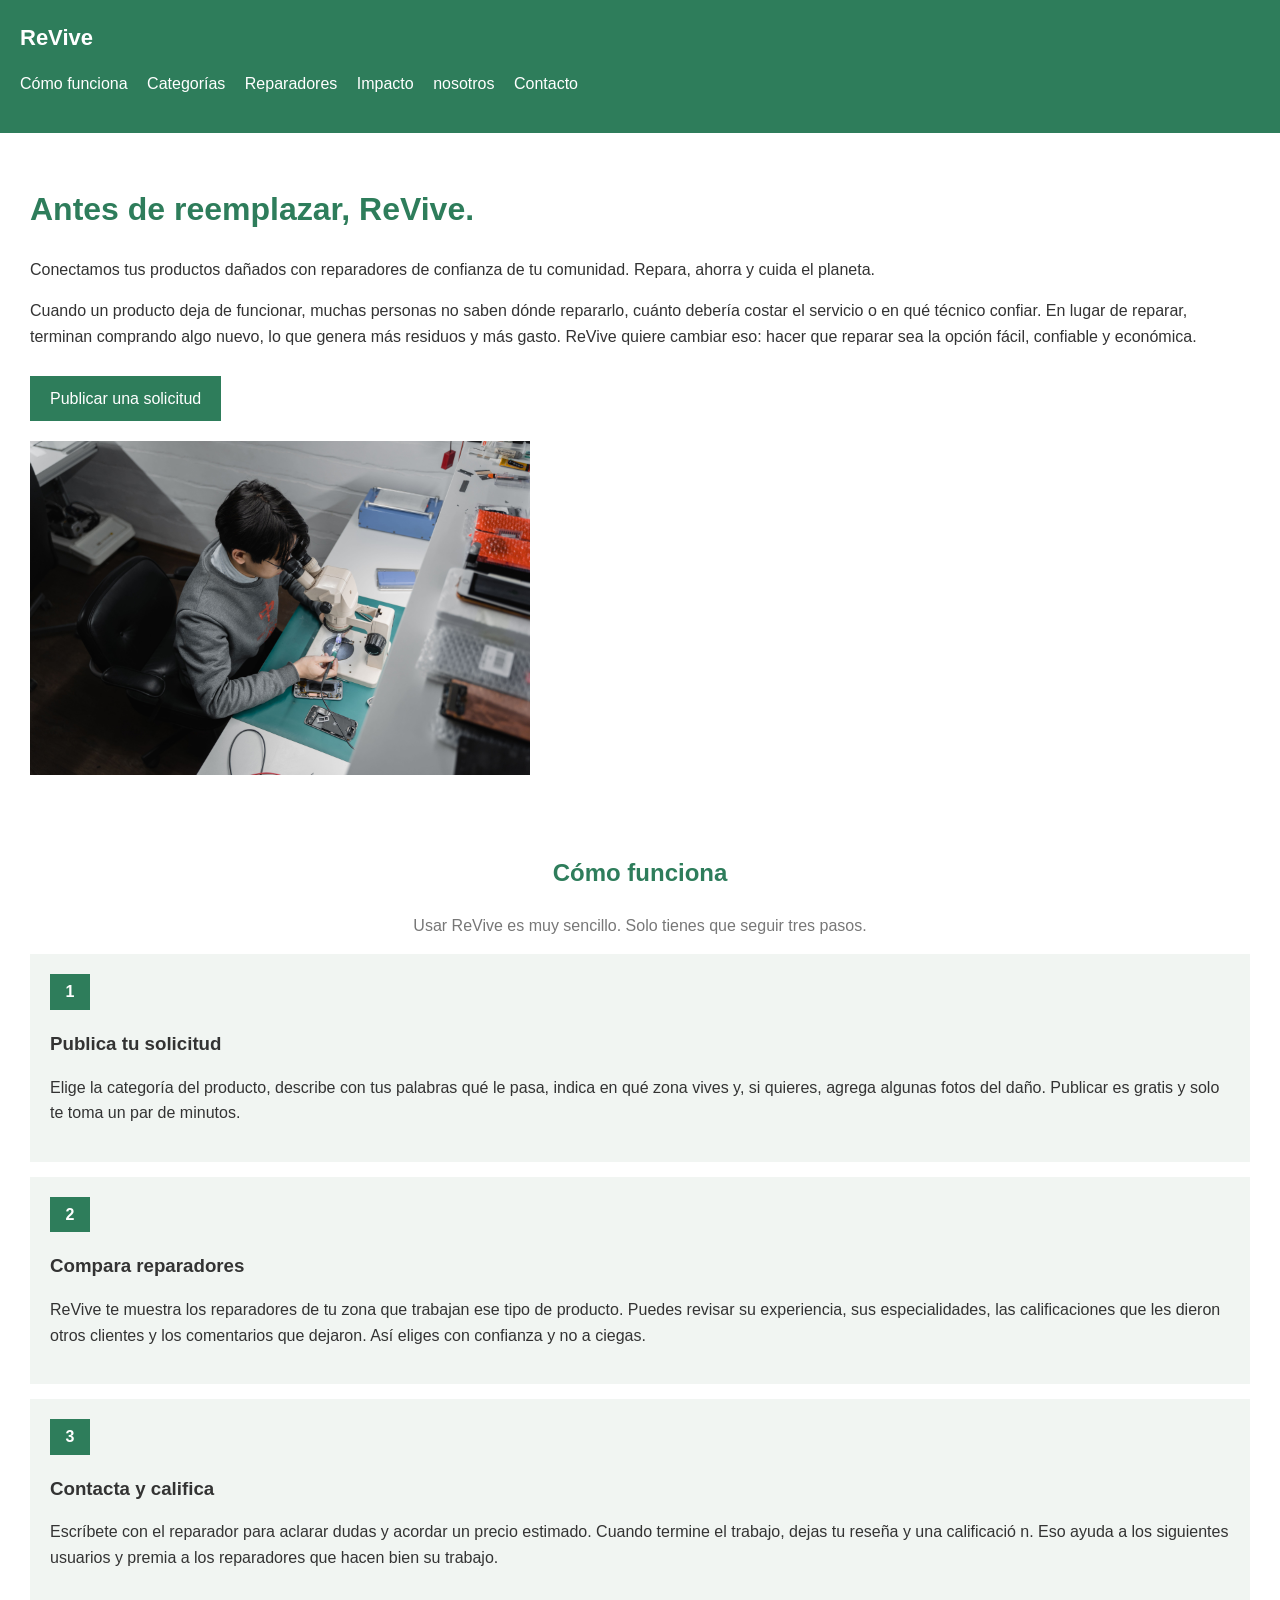
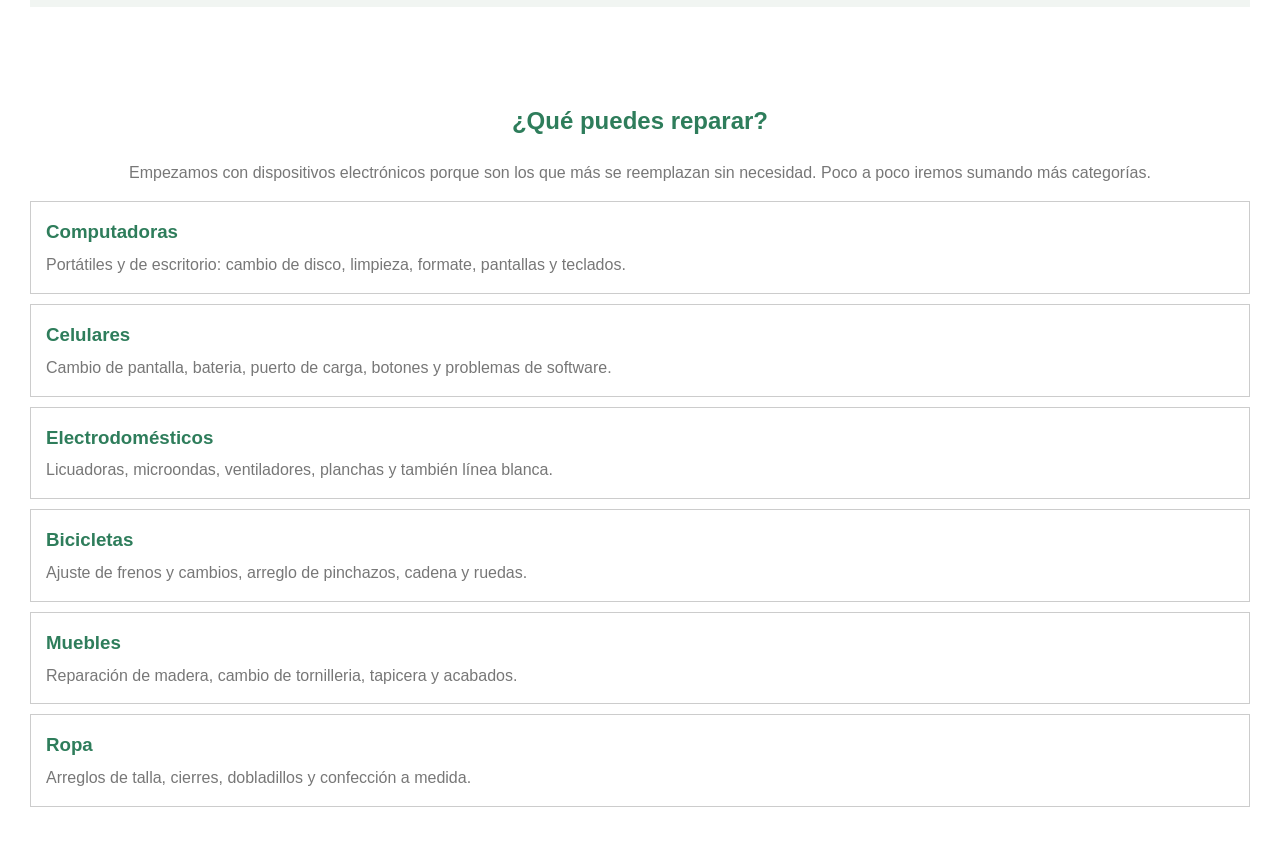
<file: html/index.html>
<!DOCTYPE html>
<html lang="es">

<head>
  <meta charset="UTF-8">
  <title>ReVive - Antes de reemplazar, repara</title>
  <link rel="stylesheet" href="../css/estilos.css">
</head>

<body>

  <header>
    <p class="logo">ReVive</p>

    <ul>
      <li><a href="#como-funciona">Cómo funciona</a></li>
      <li><a href="#categorias">Categorías</a></li>
      <li><a href="#reparadores">Reparadores</a></li>
      <li><a href="#impacto">Impacto</a></li>
      <li><a href="../html/nosotros.html">nosotros</a></li>
      <li><a href="../html/contacto.html">Contacto</a></li>
    </ul>
  </header>

  <div class="contenido">
    <h1>Antes de reemplazar, ReVive.</h1>

    <p>
      Conectamos tus productos dañados con reparadores de confianza de tu
      comunidad. Repara, ahorra y cuida el planeta.
    </p>

    <p>
      Cuando un producto deja de funcionar, muchas personas no saben dónde
      repararlo, cuánto debería costar el servicio o en qué técnico confiar.
      En lugar de reparar, terminan comprando algo nuevo, lo que genera más
      residuos y más gasto. ReVive quiere cambiar eso: hacer que reparar sea
      la opción fácil, confiable y económica.
    </p>

    <a href="#" class="boton">Publicar una solicitud</a>

    <img src="../img/hero.jpg" alt="Persona reparando un teléfono celular">
  </div>

  <div class="seccion" id="como-funciona">
    <h2>Cómo funciona</h2>
    <p class="texto-centro">Usar ReVive es muy sencillo. Solo tienes que seguir tres pasos.</p>

    <div class="paso">
      <p class="numero">1</p>
      <h3>Publica tu solicitud</h3>
      <p>
        Elige la categoría del producto, describe con tus palabras qué le pasa,
        indica en qué zona vives y, si quieres, agrega algunas fotos del daño.
        Publicar es gratis y solo te toma un par de minutos.
      </p>
    </div>

    <div class="paso">
      <p class="numero">2</p>
      <h3>Compara reparadores</h3>
      <p>
        ReVive te muestra los reparadores de tu zona que trabajan ese tipo de
        producto. Puedes revisar su experiencia, sus especialidades, las
        calificaciones que les dieron otros clientes y los comentarios que
        dejaron. Así eliges con confianza y no a ciegas.
      </p>
    </div>

    <div class="paso">
      <p class="numero">3</p>
      <h3>Contacta y califica</h3>
      <p>
        Escríbete con el reparador para aclarar dudas y acordar un precio
        estimado. Cuando termine el trabajo, dejas tu reseña y una
        calificació n. Eso ayuda a los siguientes usuarios y premia a los
        reparadores que hacen bien su trabajo.
      </p>
    </div>
  </div>

  <div class="seccion" id="categorias">
    <h2>¿Qué puedes reparar?</h2>
    <p class="texto-centro">
      Empezamos con dispositivos electrónicos porque son los que más se
      reemplazan sin necesidad. Poco a poco iremos sumando más categorías.
    </p>

    <div class="categoria">
      <h3>Computadoras</h3>
      <p>Portátiles y de escritorio: cambio de disco, limpieza, formate, pantallas y teclados.</p>
    </div>

    <div class="categoria">
      <h3>Celulares</h3>
      <p>Cambio de pantalla, bateria, puerto de carga, botones y problemas de software.</p>
    </div>

    <div class="categoria">
      <h3>Electrodomésticos</h3>
      <p>Licuadoras, microondas, ventiladores, planchas y también línea blanca.</p>
    </div>

    <div class="categoria">
      <h3>Bicicletas</h3>
      <p>Ajuste de frenos y cambios, arreglo de pinchazos, cadena y ruedas.</p>
    </div>

    <div class="categoria">
      <h3>Muebles</h3>
      <p>Reparación de madera, cambio de tornilleria, tapicera y acabados.</p>
    </div>

    <div class="categoria">
      <h3>Ropa</h3>
      <p>Arreglos de talla, cierres, dobladillos y confección a medida.</p>
    </div>
  </div>
</body>

</html>
</file>
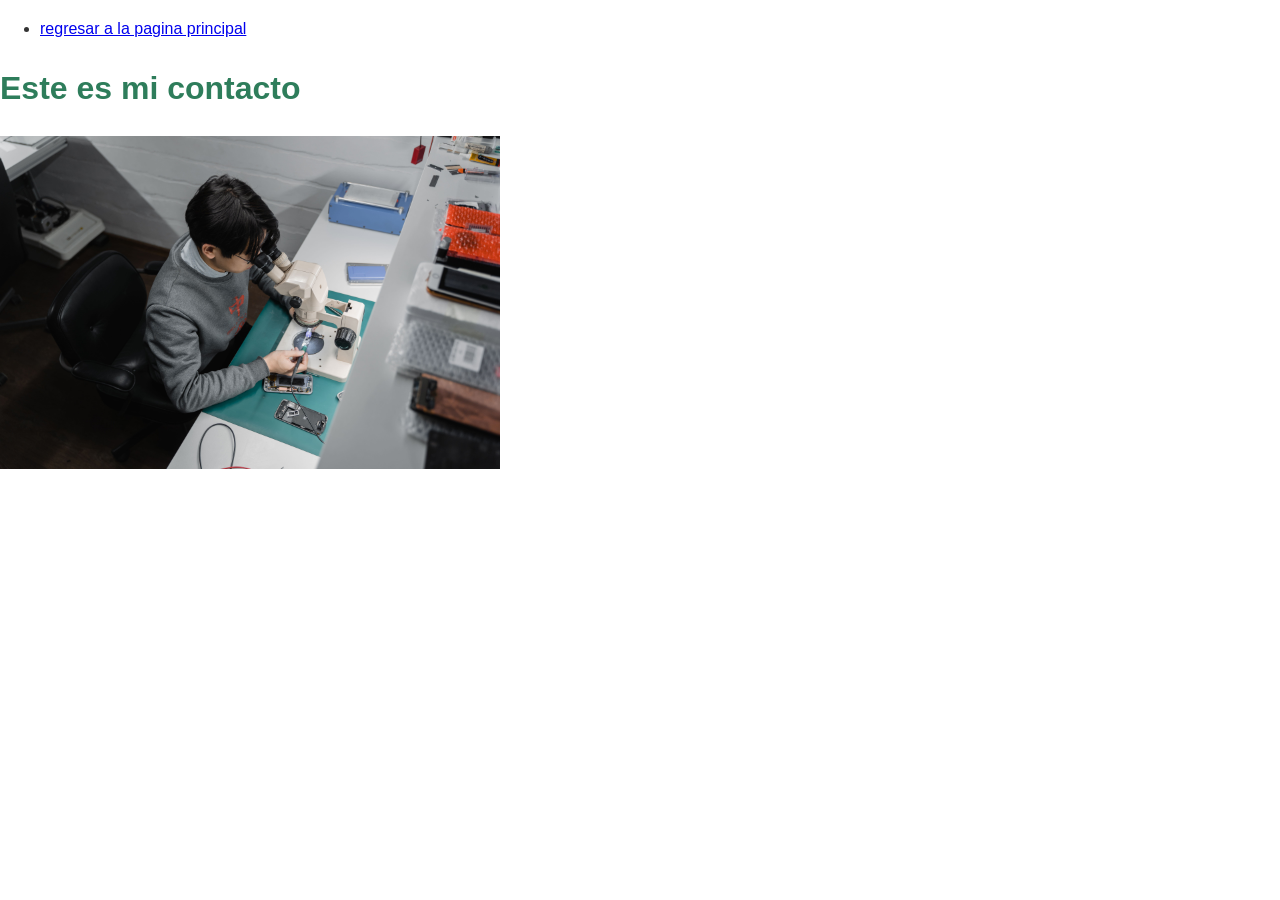
<file: html/contacto.html>
<!DOCTYPE html>
<html lang="es">
<head>
    <meta charset="UTF-8">
    <meta name="viewport" content="width=device-width, initial-scale=1.0">
    <link rel="stylesheet" href="../css/contacto.css">
    <title>Document</title>
</head>
  <ul>
      <li><a href="../html/index.html">regresar a la pagina principal</a></li>
    </ul>
<h1>Este es mi contacto</h1>
<img src="../img/hero.jpg"/>
<body>
    
</body>
</html>
</file>
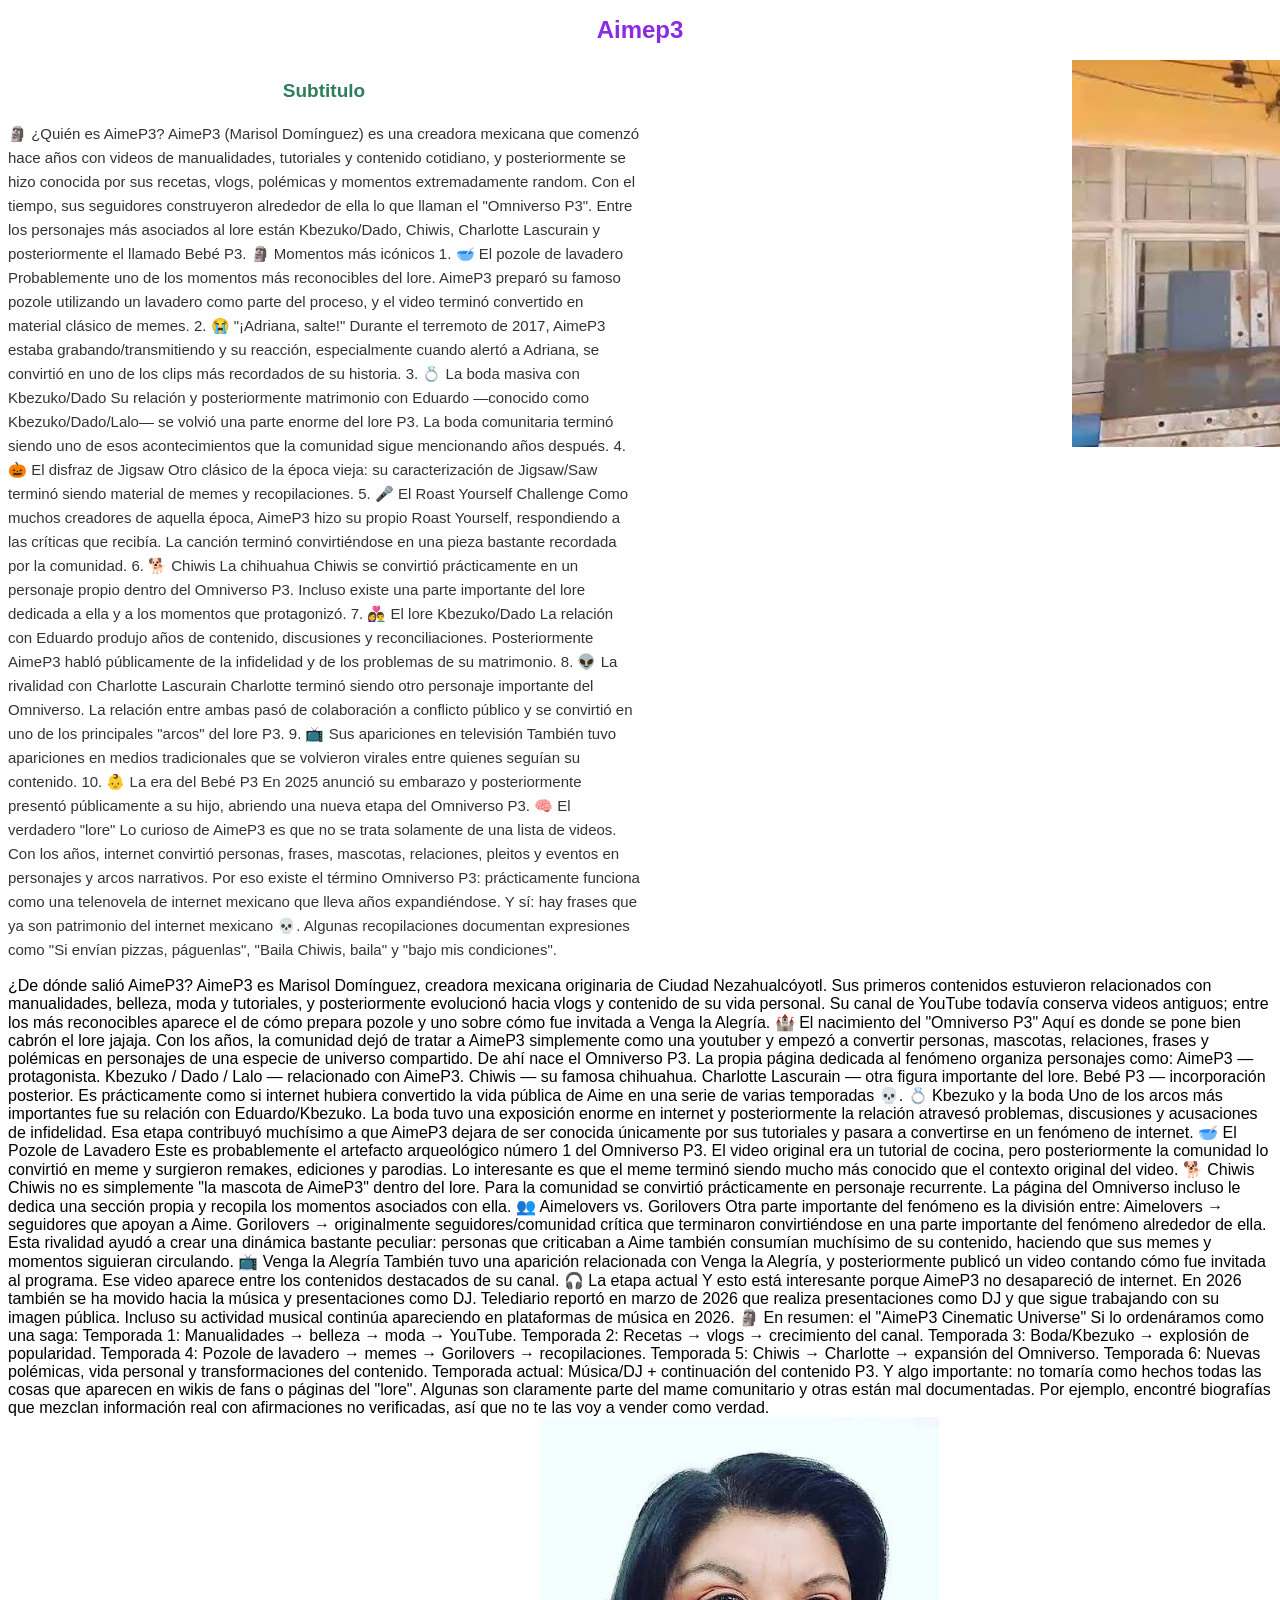
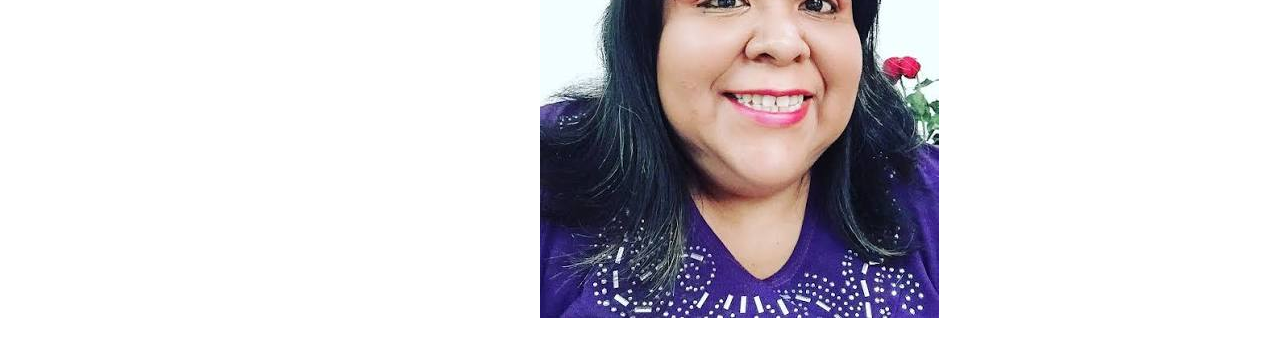
<file: html/indexpract.html>
<!DOCTYPE html>
<html lang="es">
<head>
    <meta charset="UTF-8">
    <meta name="viewport" content="width=device-width, initial-scale=1.0">
    <link rel="stylesheet" href="../css/style.css">
    <title>Document</title>
</head>
<h1><center>Aimep3</center></h1>
<body>
    <div class="flex">
        <div class="cuerpo">
            <h2>Subtitulo</h2>
        <P>🗿 ¿Quién es AimeP3?

AimeP3 (Marisol Domínguez) es una creadora mexicana que comenzó hace años con videos de manualidades, tutoriales y contenido cotidiano, y posteriormente se hizo conocida por sus recetas, vlogs, polémicas y momentos extremadamente random. Con el tiempo, sus seguidores construyeron alrededor de ella lo que llaman el "Omniverso P3".

Entre los personajes más asociados al lore están Kbezuko/Dado, Chiwis, Charlotte Lascurain y posteriormente el llamado Bebé P3.

🗿 Momentos más icónicos

1. 🥣 El pozole de lavadero
Probablemente uno de los momentos más reconocibles del lore. AimeP3 preparó su famoso pozole utilizando un lavadero como parte del proceso, y el video terminó convertido en material clásico de memes.

2. 😭 "¡Adriana, salte!"
Durante el terremoto de 2017, AimeP3 estaba grabando/transmitiendo y su reacción, especialmente cuando alertó a Adriana, se convirtió en uno de los clips más recordados de su historia.

3. 💍 La boda masiva con Kbezuko/Dado
Su relación y posteriormente matrimonio con Eduardo —conocido como Kbezuko/Dado/Lalo— se volvió una parte enorme del lore P3. La boda comunitaria terminó siendo uno de esos acontecimientos que la comunidad sigue mencionando años después.

4. 🎃 El disfraz de Jigsaw
Otro clásico de la época vieja: su caracterización de Jigsaw/Saw terminó siendo material de memes y recopilaciones.

5. 🎤 El Roast Yourself Challenge
Como muchos creadores de aquella época, AimeP3 hizo su propio Roast Yourself, respondiendo a las críticas que recibía. La canción terminó convirtiéndose en una pieza bastante recordada por la comunidad.

6. 🐕 Chiwis
La chihuahua Chiwis se convirtió prácticamente en un personaje propio dentro del Omniverso P3. Incluso existe una parte importante del lore dedicada a ella y a los momentos que protagonizó.

7. 👩‍❤️‍👨 El lore Kbezuko/Dado
La relación con Eduardo produjo años de contenido, discusiones y reconciliaciones. Posteriormente AimeP3 habló públicamente de la infidelidad y de los problemas de su matrimonio.

8. 👽 La rivalidad con Charlotte Lascurain
Charlotte terminó siendo otro personaje importante del Omniverso. La relación entre ambas pasó de colaboración a conflicto público y se convirtió en uno de los principales "arcos" del lore P3.

9. 📺 Sus apariciones en televisión
También tuvo apariciones en medios tradicionales que se volvieron virales entre quienes seguían su contenido.

10. 👶 La era del Bebé P3
En 2025 anunció su embarazo y posteriormente presentó públicamente a su hijo, abriendo una nueva etapa del Omniverso P3.

🧠 El verdadero "lore"

Lo curioso de AimeP3 es que no se trata solamente de una lista de videos. Con los años, internet convirtió personas, frases, mascotas, relaciones, pleitos y eventos en personajes y arcos narrativos. Por eso existe el término Omniverso P3: prácticamente funciona como una telenovela de internet mexicano que lleva años expandiéndose.

Y sí: hay frases que ya son patrimonio del internet mexicano 💀. Algunas recopilaciones documentan expresiones como "Si envían pizzas, páguenlas", "Baila Chiwis, baila" y "bajo mis condiciones".</P>
        </div>
    <div class="img">
    <img src="../img/images (1).jpg" alt="Aimep3 diciendo la celebre frase: Adriana salte - Aimep3 2017 "/>
    </div>
 </div>

    <div class="cont">
        <div class="txt">
            ¿De dónde salió AimeP3?

AimeP3 es Marisol Domínguez, creadora mexicana originaria de Ciudad Nezahualcóyotl. Sus primeros contenidos estuvieron relacionados con manualidades, belleza, moda y tutoriales, y posteriormente evolucionó hacia vlogs y contenido de su vida personal.

Su canal de YouTube todavía conserva videos antiguos; entre los más reconocibles aparece el de cómo prepara pozole y uno sobre cómo fue invitada a Venga la Alegría.

🏰 El nacimiento del "Omniverso P3"

Aquí es donde se pone bien cabrón el lore jajaja.

Con los años, la comunidad dejó de tratar a AimeP3 simplemente como una youtuber y empezó a convertir personas, mascotas, relaciones, frases y polémicas en personajes de una especie de universo compartido.

De ahí nace el Omniverso P3. La propia página dedicada al fenómeno organiza personajes como:

AimeP3 — protagonista.
Kbezuko / Dado / Lalo — relacionado con AimeP3.
Chiwis — su famosa chihuahua.
Charlotte Lascurain — otra figura importante del lore.
Bebé P3 — incorporación posterior.

Es prácticamente como si internet hubiera convertido la vida pública de Aime en una serie de varias temporadas 💀.

💍 Kbezuko y la boda

Uno de los arcos más importantes fue su relación con Eduardo/Kbezuko.

La boda tuvo una exposición enorme en internet y posteriormente la relación atravesó problemas, discusiones y acusaciones de infidelidad. Esa etapa contribuyó muchísimo a que AimeP3 dejara de ser conocida únicamente por sus tutoriales y pasara a convertirse en un fenómeno de internet.

🥣 El Pozole de Lavadero

Este es probablemente el artefacto arqueológico número 1 del Omniverso P3.

El video original era un tutorial de cocina, pero posteriormente la comunidad lo convirtió en meme y surgieron remakes, ediciones y parodias.

Lo interesante es que el meme terminó siendo mucho más conocido que el contexto original del video.

🐕 Chiwis

Chiwis no es simplemente "la mascota de AimeP3" dentro del lore.

Para la comunidad se convirtió prácticamente en personaje recurrente. La página del Omniverso incluso le dedica una sección propia y recopila los momentos asociados con ella.

👥 Aimelovers vs. Gorilovers

Otra parte importante del fenómeno es la división entre:

Aimelovers → seguidores que apoyan a Aime.

Gorilovers → originalmente seguidores/comunidad crítica que terminaron convirtiéndose en una parte importante del fenómeno alrededor de ella.

Esta rivalidad ayudó a crear una dinámica bastante peculiar: personas que criticaban a Aime también consumían muchísimo de su contenido, haciendo que sus memes y momentos siguieran circulando.

📺 Venga la Alegría

También tuvo una aparición relacionada con Venga la Alegría, y posteriormente publicó un video contando cómo fue invitada al programa. Ese video aparece entre los contenidos destacados de su canal.

🎧 La etapa actual

Y esto está interesante porque AimeP3 no desapareció de internet.

En 2026 también se ha movido hacia la música y presentaciones como DJ. Telediario reportó en marzo de 2026 que realiza presentaciones como DJ y que sigue trabajando con su imagen pública.

Incluso su actividad musical continúa apareciendo en plataformas de música en 2026.

🗿 En resumen: el "AimeP3 Cinematic Universe"

Si lo ordenáramos como una saga:

Temporada 1:
Manualidades → belleza → moda → YouTube.

Temporada 2:
Recetas → vlogs → crecimiento del canal.

Temporada 3:
Boda/Kbezuko → explosión de popularidad.

Temporada 4:
Pozole de lavadero → memes → Gorilovers → recopilaciones.

Temporada 5:
Chiwis → Charlotte → expansión del Omniverso.

Temporada 6:
Nuevas polémicas, vida personal y transformaciones del contenido.

Temporada actual:
Música/DJ + continuación del contenido P3.

Y algo importante: no tomaría como hechos todas las cosas que aparecen en wikis de fans o páginas del "lore". Algunas son claramente parte del mame comunitario y otras están mal documentadas. Por ejemplo, encontré biografías que mezclan información real con afirmaciones no verificadas, así que no te las voy a vender como verdad.
        </div>
    </div> 
    <footer>
        <div class="img2"><img src="../img/images.jpg" alt="Aimep3 diciendo la celebre frase: Adriana salte - Aimep3 2017 "/></div>
        
</body>
</html>
</file>
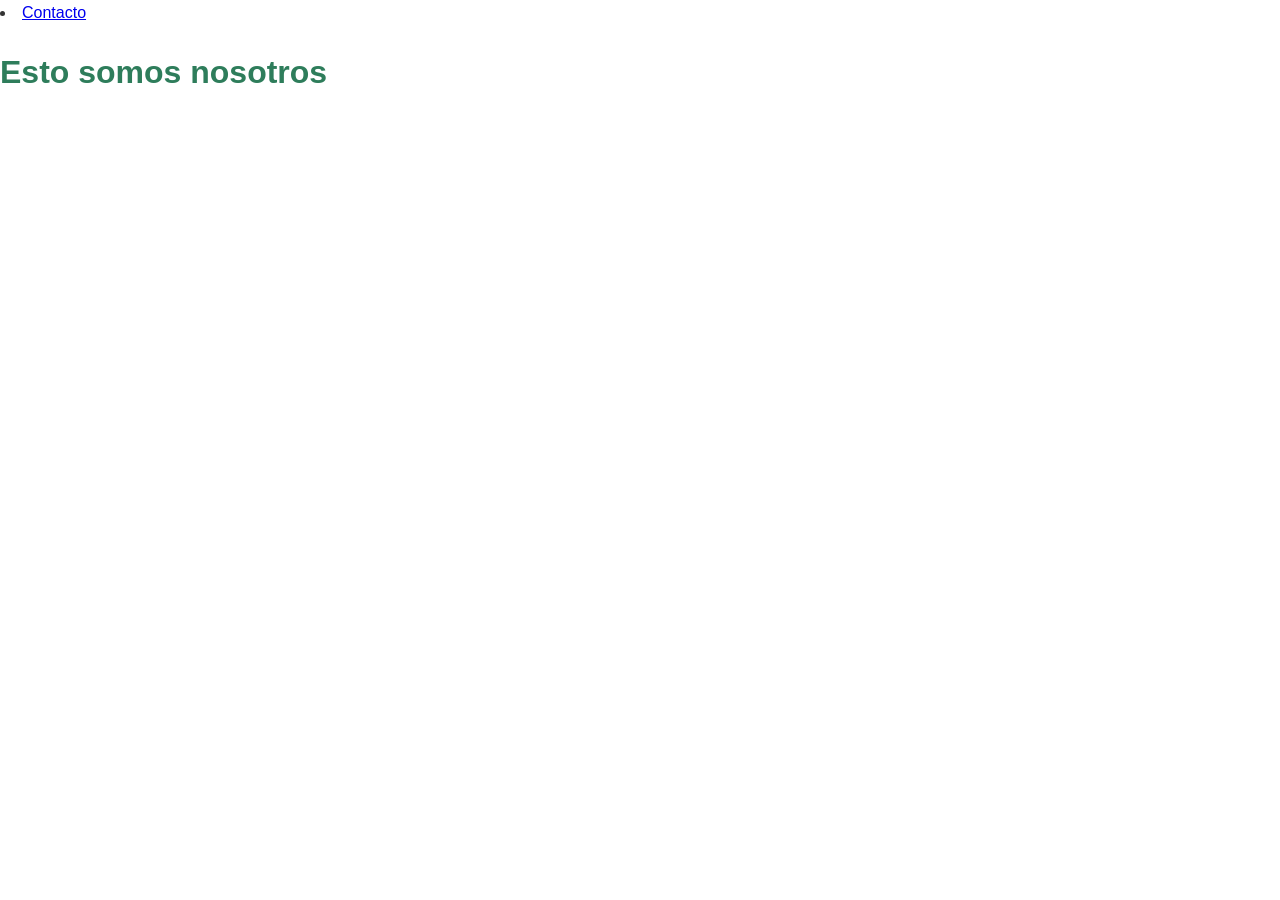
<file: html/nosotros.html>
<!DOCTYPE html>
<html lang="es">
<head>
    <meta charset="UTF-8">
    <meta name="viewport" content="width=device-width, initial-scale=1.0">
    <title>Esto somos nosotros</title>
    <link rel="stylesheet" href="../css/estilos.css">
</head>
<body>
      <li><a href="../html/contacto.html">Contacto</a></li>
    </ul>
    <h1>Esto somos nosotros</h1>
</body>
</html>
</file>
<file: css/estilos.css>
/* Estilos de ReVive */

body {
  font-family: Arial, sans-serif;
  margin: 0;
  color: #333333;
  line-height: 1.6;
}

/* Encabezado */
header {
  background-color: #2E7D5B;
  padding: 20px;
}

.logo {
  color: #ffffff;
  font-size: 22px;
  font-weight: bold;
  margin: 0;
}

header ul {
  list-style: none;
  padding: 0;
}

header li {
  display: inline;
  margin-right: 15px;
}

header a {
  color: #ffffff;
  text-decoration: none;
}

/* Portada */
.contenido {
  padding: 30px;
}

h1 {
  color: #2E7D5B;
}

.boton {
  display: inline-block;
  background-color: #2E7D5B;
  color: #ffffff;
  text-decoration: none;
  padding: 10px 20px;
  margin-top: 10px;
}

img {
  display: block;
  width: 100%;
  max-width: 500px;
  margin-top: 20px;
}

/* Secciones */
.seccion {
  padding: 30px;
}

h2 {
  color: #2E7D5B;
  text-align: center;
}

.texto-centro {
  text-align: center;
  color: #777777;
}

/* Pasos de "Como funciona" */
.paso {
  background-color: #F1F5F2;
  padding: 20px;
  margin-bottom: 15px;
}

.numero {
  background-color: #2E7D5B;
  color: #ffffff;
  font-weight: bold;
  width: 30px;
  text-align: center;
  padding: 5px;
  margin: 0;
}

.paso h3 {
  margin-bottom: 5px;
}

/* Categorias */
.categoria {
  border: 1px solid #cccccc;
  padding: 15px;
  margin-bottom: 10px;
}

.categoria h3 {
  margin: 0 0 5px 0;
  color: #2E7D5B;
}

.categoria p {
  margin: 0;
  color: #777777;
}

/* Reparadores */
.tarjeta {
  border: 1px solid #cccccc;
  padding: 15px;
  margin-bottom: 15px;
}

.tarjeta h3 {
  color: #2E7D5B;
  margin-bottom: 5px;
}

.tarjeta img {
  max-width: 250px;
  margin-top: 0;
  margin-bottom: 10px;
}

.estrellas {
  color: #E8A33D;
}

.boton-borde {
  display: inline-block;
  border: 2px solid #2E7D5B;
  color: #2E7D5B;
  text-decoration: none;
  padding: 8px 18px;
  margin-top: 10px;
}

/* Impacto */
.dato {
  background-color: #F1F5F2;
  text-align: center;
  padding: 20px;
  margin-bottom: 10px;
}

.numero-grande {
  color: #2E7D5B;
  font-size: 32px;
  font-weight: bold;
  margin: 0;
}

/* Testimonios */
.testimonio {
  border-left: 4px solid #2E7D5B;
  background-color: #F1F5F2;
  padding: 15px;
  margin-bottom: 15px;
}

.autor {
  font-weight: bold;
  color: #2E7D5B;
  margin-bottom: 0;
}

/* Pie de pagina */
footer {
  background-color: #2E7D5B;
  color: #ffffff;
  padding: 30px;
  margin-top: 30px;
}

footer h3 {
  margin-bottom: 5px;
}

footer ul {
  padding-left: 20px;
}

footer li {
  margin-bottom: 5px;
}

.copyright {
  margin-top: 20px;
  font-size: 14px;
}
</file>
<file: css/contacto.css>
/* Estilos de ReVive */

body {
  font-family: Arial, sans-serif;
  margin: 0;
  color: #333333;
  line-height: 1.6;
}

/* Encabezado */
header {
  background-color: #2E7D5B;
  padding: 20px;
}

.logo {
  color: #ffffff;
  font-size: 22px;
  font-weight: bold;
  margin: 0;
}

header ul {
  list-style: none;
  padding: 0;
}

header li {
  display: inline;
  margin-right: 15px;
}

header a {
  color: #ffffff;
  text-decoration: none;
}

/* Portada */
.contenido {
  padding: 30px;
}

h1 {
  color: #2E7D5B;
}

.boton {
  display: inline-block;
  background-color: #2E7D5B;
  color: #ffffff;
  text-decoration: none;
  padding: 10px 20px;
  margin-top: 10px;
}

img {
  display: block;
  width: 100%;
  max-width: 500px;
  margin-top: 20px;
}

/* Secciones */
.seccion {
  padding: 30px;
}

h2 {
  color: #2E7D5B;
  text-align: center;
}

.texto-centro {
  text-align: center;
  color: #777777;
}

/* Pasos de "Como funciona" */
.paso {
  background-color: #F1F5F2;
  padding: 20px;
  margin-bottom: 15px;
}

.numero {
  background-color: #2E7D5B;
  color: #ffffff;
  font-weight: bold;
  width: 30px;
  text-align: center;
  padding: 5px;
  margin: 0;
}

.paso h3 {
  margin-bottom: 5px;
}

/* Categorias */
.categoria {
  border: 1px solid #cccccc;
  padding: 15px;
  margin-bottom: 10px;
}

.categoria h3 {
  margin: 0 0 5px 0;
  color: #2E7D5B;
}

.categoria p {
  margin: 0;
  color: #777777;
}

/* Reparadores */
.tarjeta {
  border: 1px solid #cccccc;
  padding: 15px;
  margin-bottom: 15px;
}

.tarjeta h3 {
  color: #2E7D5B;
  margin-bottom: 5px;
}

.tarjeta img {
  max-width: 250px;
  margin-top: 0;
  margin-bottom: 10px;
}

.estrellas {
  color: #E8A33D;
}

.boton-borde {
  display: inline-block;
  border: 2px solid #2E7D5B;
  color: #2E7D5B;
  text-decoration: none;
  padding: 8px 18px;
  margin-top: 10px;
}

/* Impacto */
.dato {
  background-color: #F1F5F2;
  text-align: center;
  padding: 20px;
  margin-bottom: 10px;
}

.numero-grande {
  color: #2E7D5B;
  font-size: 32px;
  font-weight: bold;
  margin: 0;
}

/* Testimonios */
.testimonio {
  border-left: 4px solid #2E7D5B;
  background-color: #F1F5F2;
  padding: 15px;
  margin-bottom: 15px;
}

.autor {
  font-weight: bold;
  color: #2E7D5B;
  margin-bottom: 0;
}

/* Pie de pagina */
footer {
  background-color: #2E7D5B;
  color: #ffffff;
  padding: 30px;
  margin-top: 30px;
}

footer h3 {
  margin-bottom: 5px;
}

footer ul {
  padding-left: 20px;
}

footer li {
  margin-bottom: 5px;
}

.copyright {
  margin-top: 20px;
  font-size: 14px;
}
</file>
<file: css/style.css>
.cuerpo {
  font-family: Arial, sans-serif;
  margin: 0;
  color: #333333;
  line-height: 1.6;
  width: 50%;
  font-size: 15px;
}
h1 {
  color: blueviolet;
  font-family: Arial, sans-serif;
  font-size: 24px;
}
h2 {
  color: #2E7D5B;
  text-align: center;
  font-size: 19px;
}
.flex{
      display:flex;
     flex-wrap:wrap;
    justify-content:space-between;
}
.img{
  width: 50%;
  max-width: 200px;
  height: auto;
  margin-bottom: 20px;
}
.cont{
      display:flex;
      flex-wrap:wrap;
      justify-content:space-between;
      font-family: Arial, sans-serif;
}
.img2{
  width: 100%;
  max-width: 200px;
  height: auto;
  margin-bottom: 20px;
  display: block;
  margin-left: auto;
  margin-right: auto;
}
</file>
